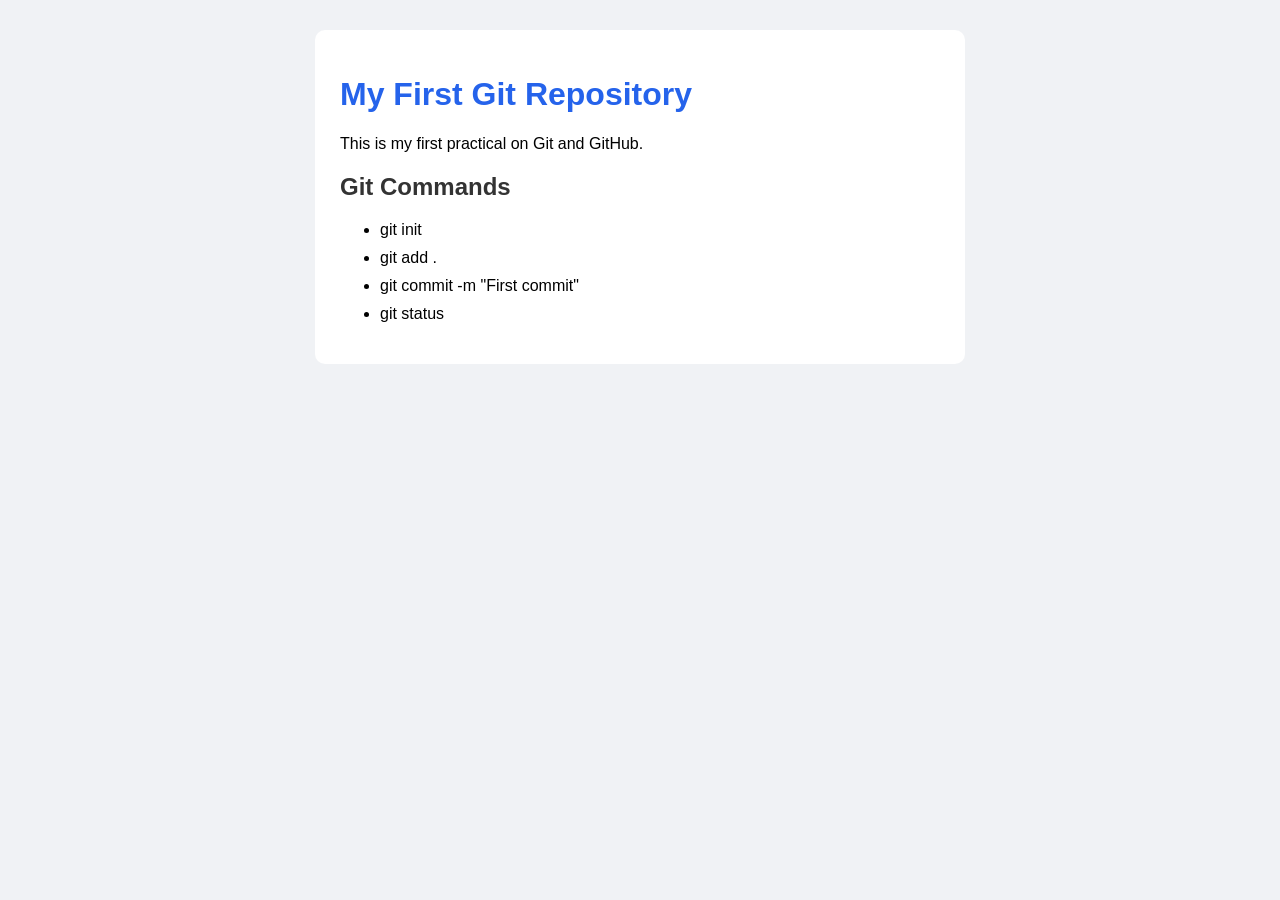
<file: Lab01/index.html>
<!--
Name:  Divyanshu Singh
Roll Number: 25503030108
Assignment Number: 01
-->
<!DOCTYPE html>
<html>
<head>
    <title>Starting a Git Repository</title>
    <link rel="stylesheet" href="style.css">
</head>
<body>
    <div class="container">
        <h1>My First Git Repository</h1>
        <p>This is my first practical on Git and GitHub.</p>
        <h2>Git Commands</h2>
        <ul>
            <li>git init</li>
            <li>git add .</li>
            <li>git commit -m "First commit"</li>
            <li>git status</li>
        </ul>
    </div>
</body>
</html>
</file>
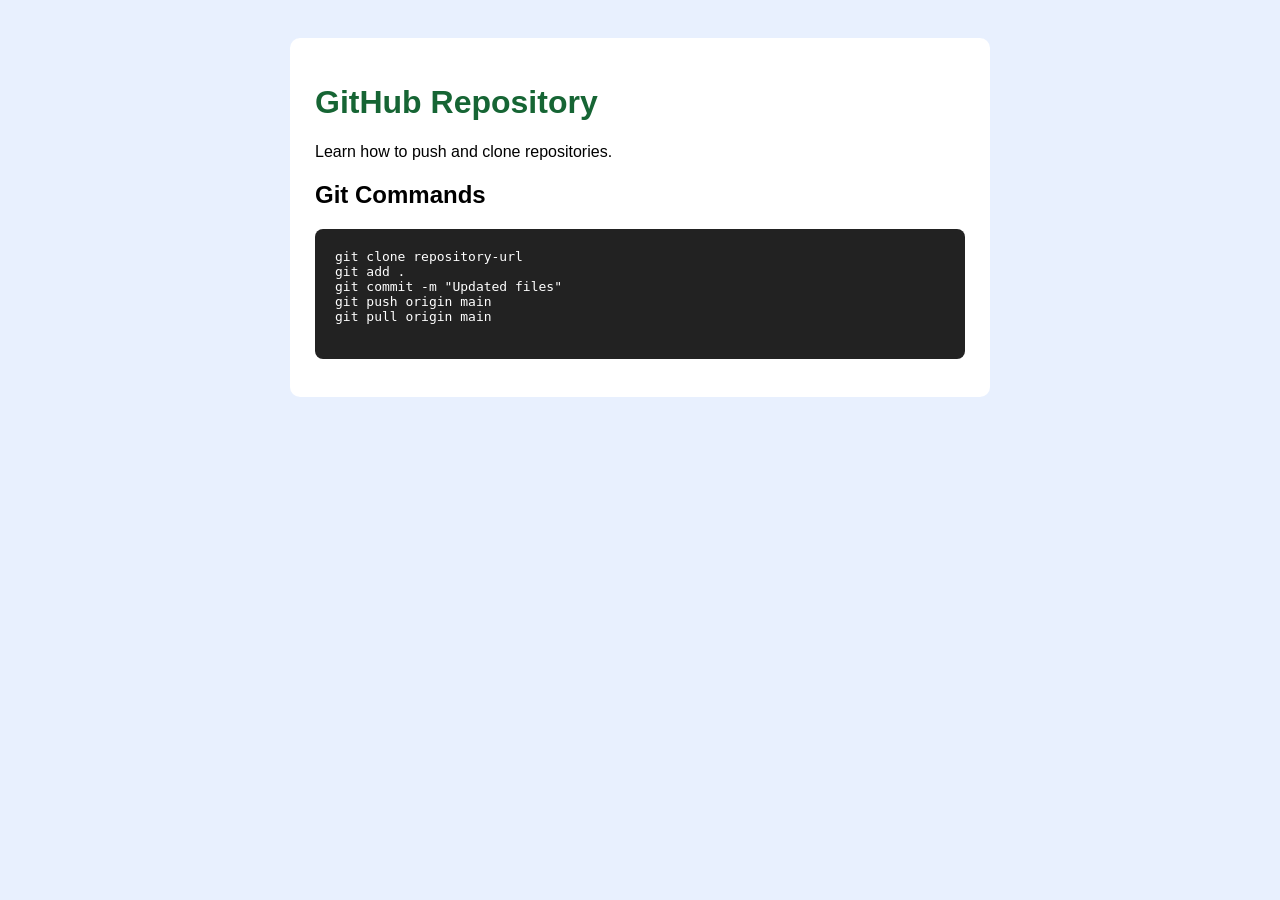
<file: Lab02/index.html>
<!--
Name:  Divyanshu Singh
Roll Number: 2550303008
Assignment Number: 02
-->
<!DOCTYPE html>
<html>
<head>
    <title>Git Push and Clone</title>
    <link rel="stylesheet" href="style.css">
</head>
<body>
    <div class="container">
        <h1>GitHub Repository</h1>
        <p>Learn how to push and clone repositories.</p>

        <h2>Git Commands</h2>
        <pre>
git clone repository-url
git add .
git commit -m "Updated files"
git push origin main
git pull origin main
        </pre>
    </div>
</body>
</html>
</file>
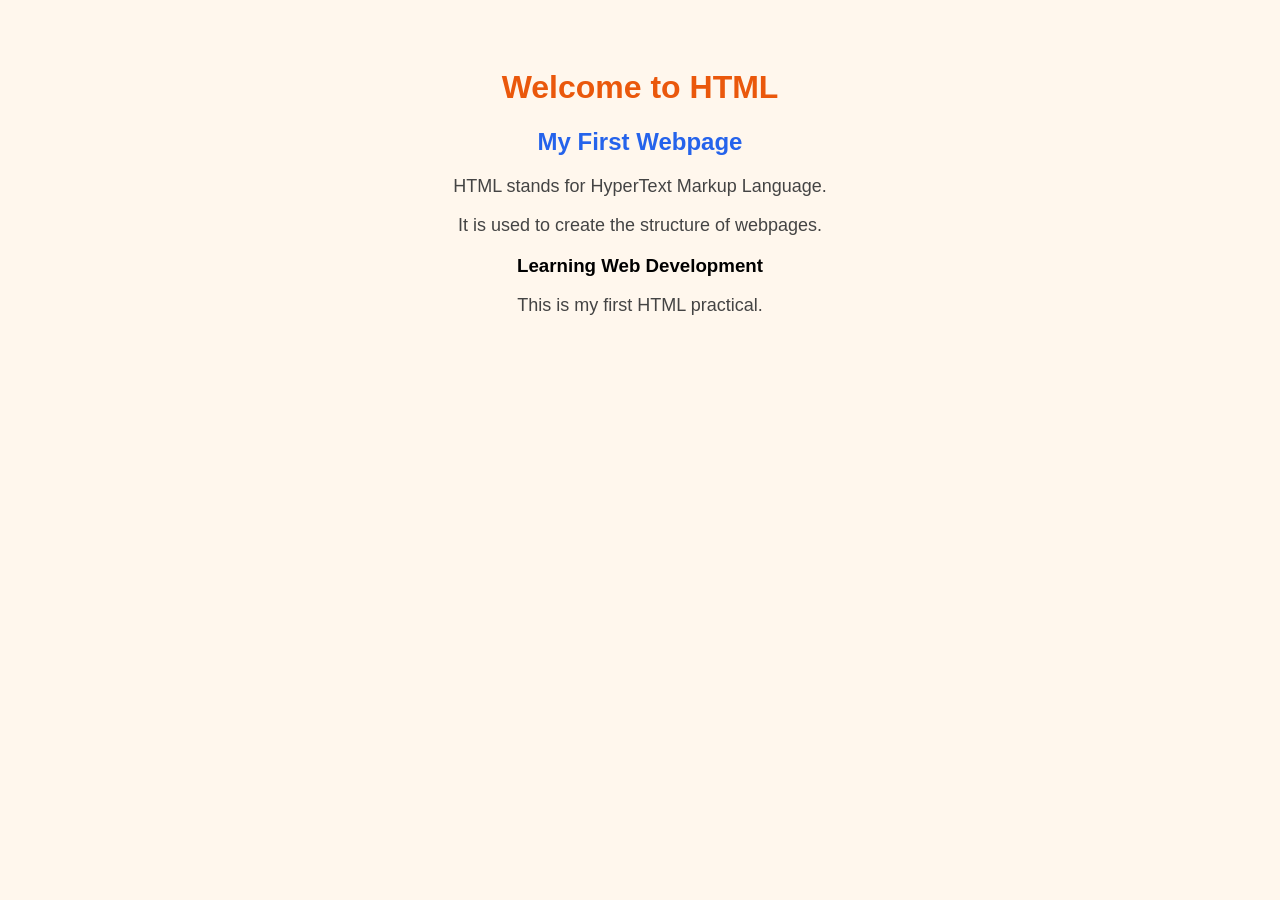
<file: Lab03/index.html>
<!--
Name:  Divyanshu Singh
Roll Number: 2550303008
Assignment Number: 03
-->
<!DOCTYPE html>
<html>
<head>
    <title>My First HTML Page</title>
    <link rel="stylesheet" href="style.css">
</head>
<body>
    <h1>Welcome to HTML</h1>
    <h2>My First Webpage</h2>

    <p>HTML stands for HyperText Markup Language.</p>
    <p>It is used to create the structure of webpages.</p>

    <h3>Learning Web Development</h3>
    <p>This is my first HTML practical.</p>
</body>
</html>
</file>
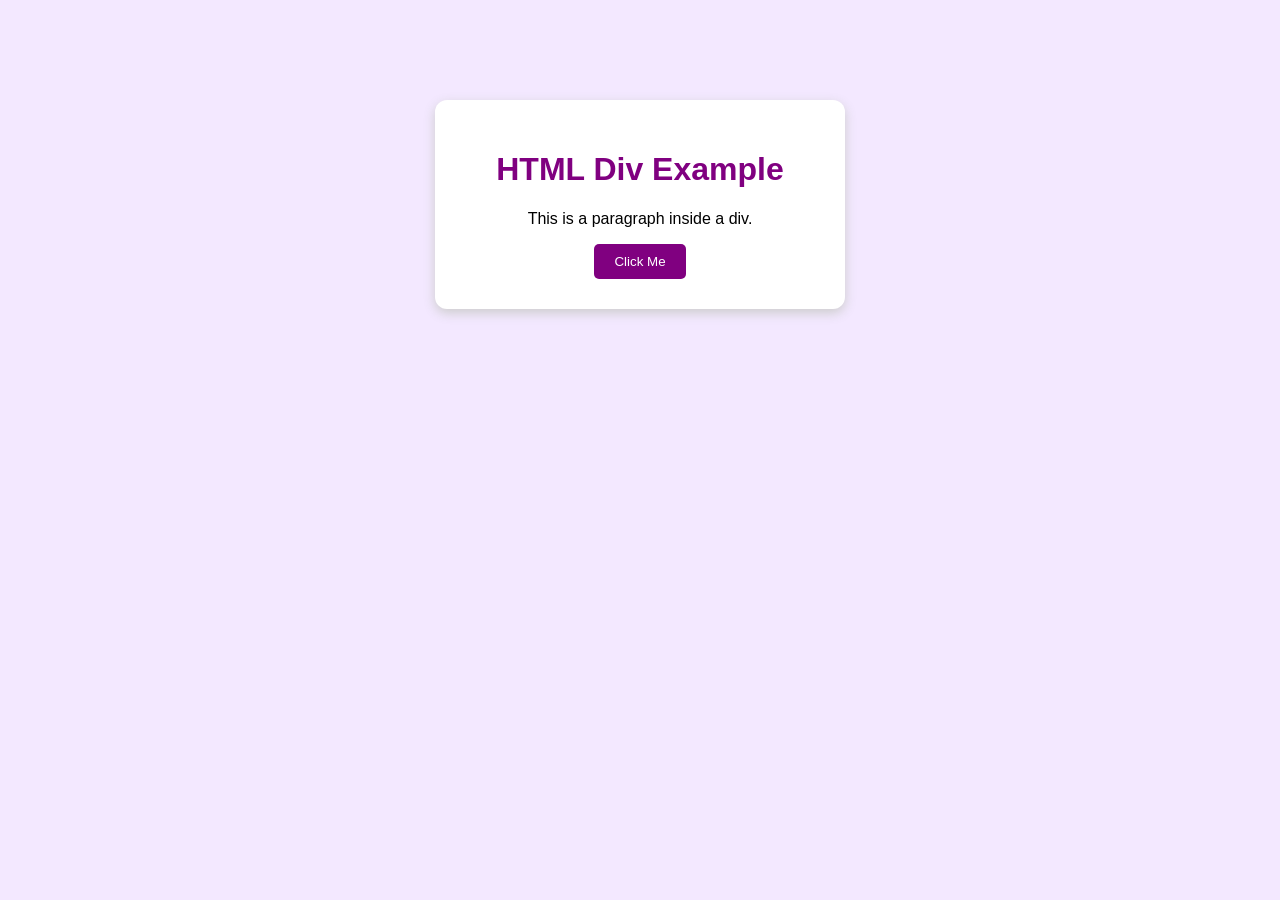
<file: Lab04/index.html>
<!--
Name:  Divyanshu Singh
Roll Number: 2550303008
Assignment Number: 04
-->
<!DOCTYPE html>
<html>
<head>
    <title>Divs and Attributes</title>
    <link rel="stylesheet" href="style.css">
</head>
<body>
    <div class="card" id="main-card">
        <h1>HTML Div Example</h1>
        <p>This is a paragraph inside a div.</p>
        <button title="Click here">Click Me</button>
    </div>
</body>
</html>
</file>
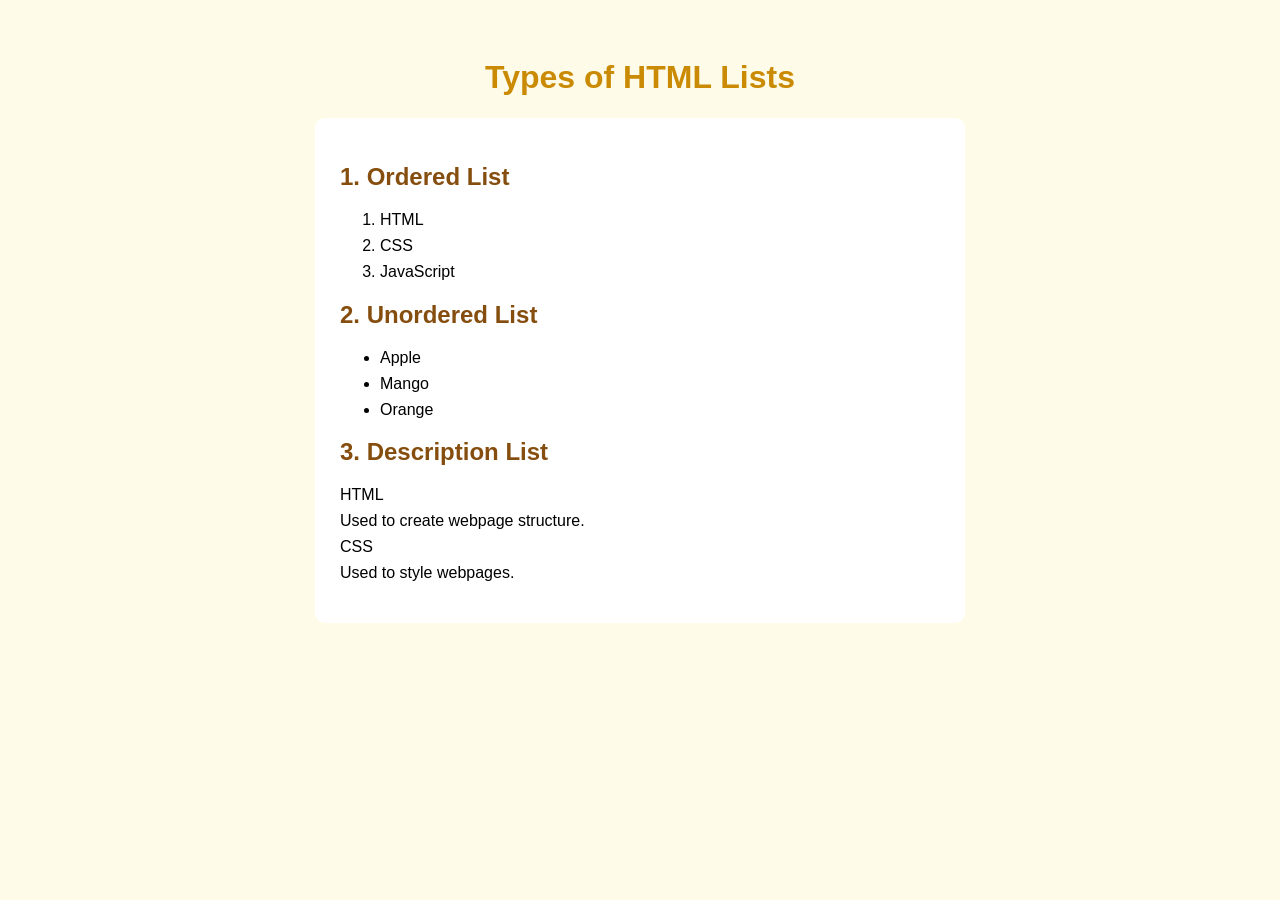
<file: Lab06/index.html>
<!--
Name:  Divyanshu Singh
Roll Number: 2550303008
Assignment Number: 06
-->
<!DOCTYPE html>
<html>
<head>
    <title>HTML Lists</title>
    <link rel="stylesheet" href="style.css">
</head>
<body>
    <h1>Types of HTML Lists</h1>

    <div class="box">
        <h2>1. Ordered List</h2>
        <ol>
            <li>HTML</li>
            <li>CSS</li>
            <li>JavaScript</li>
        </ol>

        <h2>2. Unordered List</h2>
        <ul>
            <li>Apple</li>
            <li>Mango</li>
            <li>Orange</li>
        </ul>

        <h2>3. Description List</h2>
        <dl>
            <dt>HTML</dt>
            <dd>Used to create webpage structure.</dd>

            <dt>CSS</dt>
            <dd>Used to style webpages.</dd>
        </dl>
    </div>
</body>
</html>
</file>
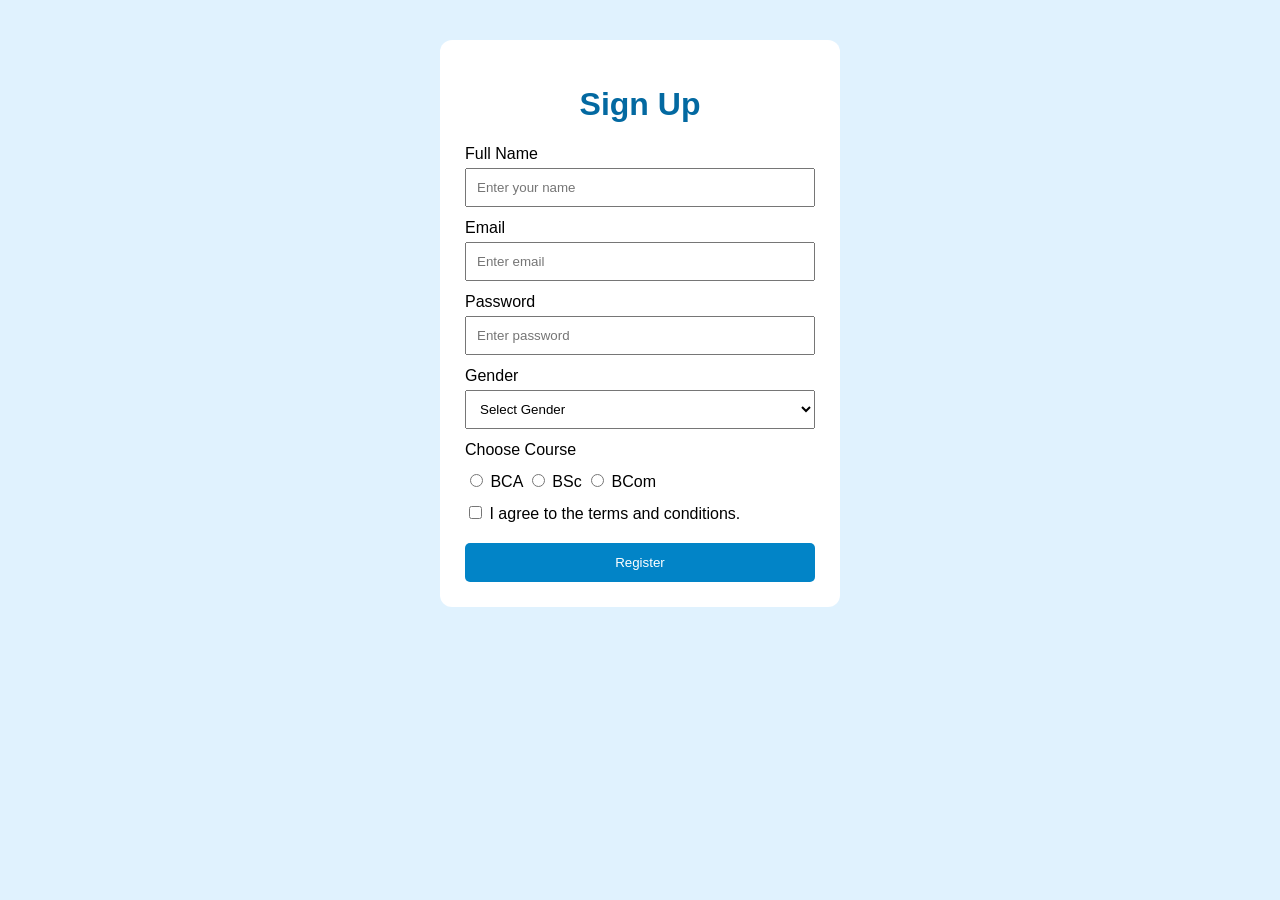
<file: Lab08/index.html>
<!--
Name:  Divyanshu Singh
Roll Number: 2550303008
Assignment Number: 08
-->
<!DOCTYPE html>
<html>
<head>
    <title>Sign Up Form</title>
    <link rel="stylesheet" href="style.css">
</head>
<body>
    <div class="form-box">
        <h1>Sign Up</h1>

        <form>
            <label>Full Name</label>
            <input type="text" placeholder="Enter your name" required>

            <label>Email</label>
            <input type="email" placeholder="Enter email" required>

            <label>Password</label>
            <input type="password" placeholder="Enter password" required>

            <label>Gender</label>
            <select>
                <option>Select Gender</option>
                <option>Male</option>
                <option>Female</option>
                <option>Other</option>
            </select>

            <label>Choose Course</label>
            <div class="choice">
                <input type="radio" name="course" value="BCA"> BCA
                <input type="radio" name="course" value="BSc"> BSc
                <input type="radio" name="course" value="BCom"> BCom
            </div>

            <div class="choice">
                <input type="checkbox" required>
                I agree to the terms and conditions.
            </div>

            <button type="submit">Register</button>
        </form>
    </div>
</body>
</html>
</file>
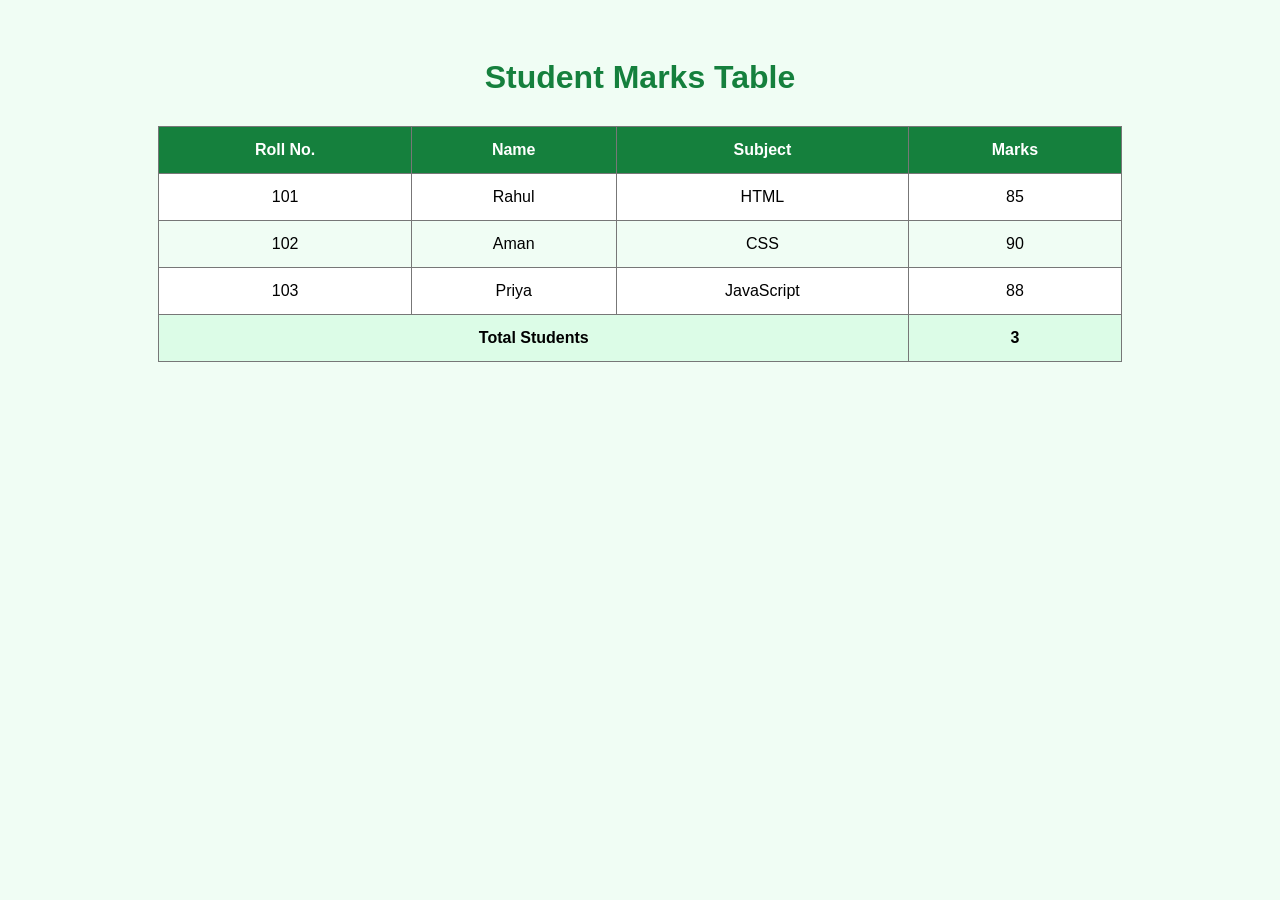
<file: Lab09/index.html>
<!--
Name:  Divyanshu Singh
Roll Number: 2550303008
Assignment Number: 09
-->
<!DOCTYPE html>
<html>
<head>
    <title>HTML Tables</title>
    <link rel="stylesheet" href="style.css">
</head>
<body>
    <h1>Student Marks Table</h1>

    <table>
        <thead>
            <tr>
                <th>Roll No.</th>
                <th>Name</th>
                <th>Subject</th>
                <th>Marks</th>
            </tr>
        </thead>

        <tbody>
            <tr>
                <td>101</td>
                <td>Rahul</td>
                <td>HTML</td>
                <td>85</td>
            </tr>
            <tr>
                <td>102</td>
                <td>Aman</td>
                <td>CSS</td>
                <td>90</td>
            </tr>
            <tr>
                <td>103</td>
                <td>Priya</td>
                <td>JavaScript</td>
                <td>88</td>
            </tr>
        </tbody>

        <tfoot>
            <tr>
                <td colspan="3">Total Students</td>
                <td>3</td>
            </tr>
        </tfoot>
    </table>
</body>
</html>
</file>
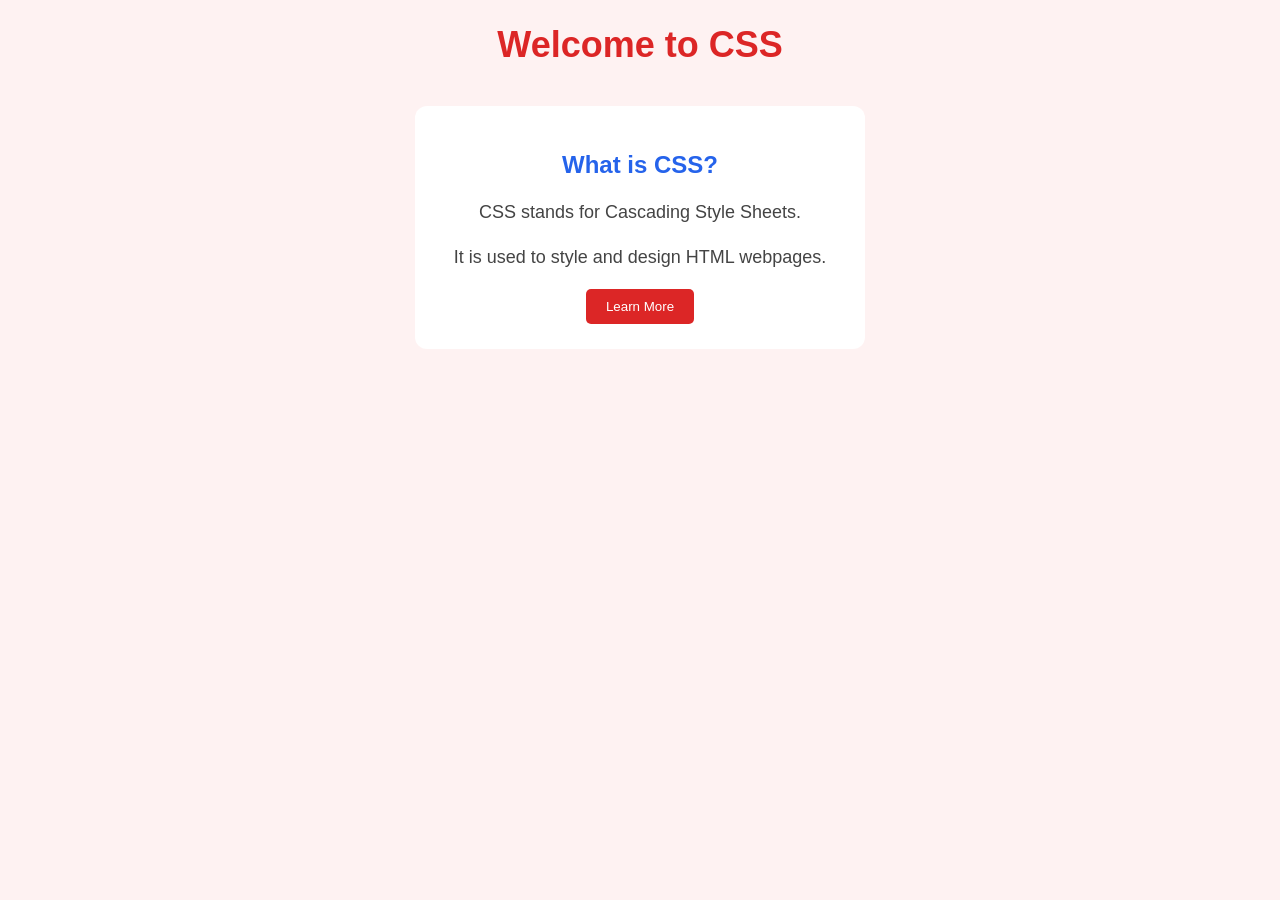
<file: Lab10/index.html>
<!--
Name:  Divyanshu Singh
Roll Number: 2550303008
Assignment Number: 10
-->
<!DOCTYPE html>
<html>
<head>
    <title>CSS Fundamentals</title>
    <link rel="stylesheet" href="style.css">
</head>
<body>
    <h1>Welcome to CSS</h1>

    <div class="container">
        <h2>What is CSS?</h2>
        <p>CSS stands for Cascading Style Sheets.</p>
        <p>It is used to style and design HTML webpages.</p>

        <button>Learn More</button>
    </div>
</body>
</html>
</file>
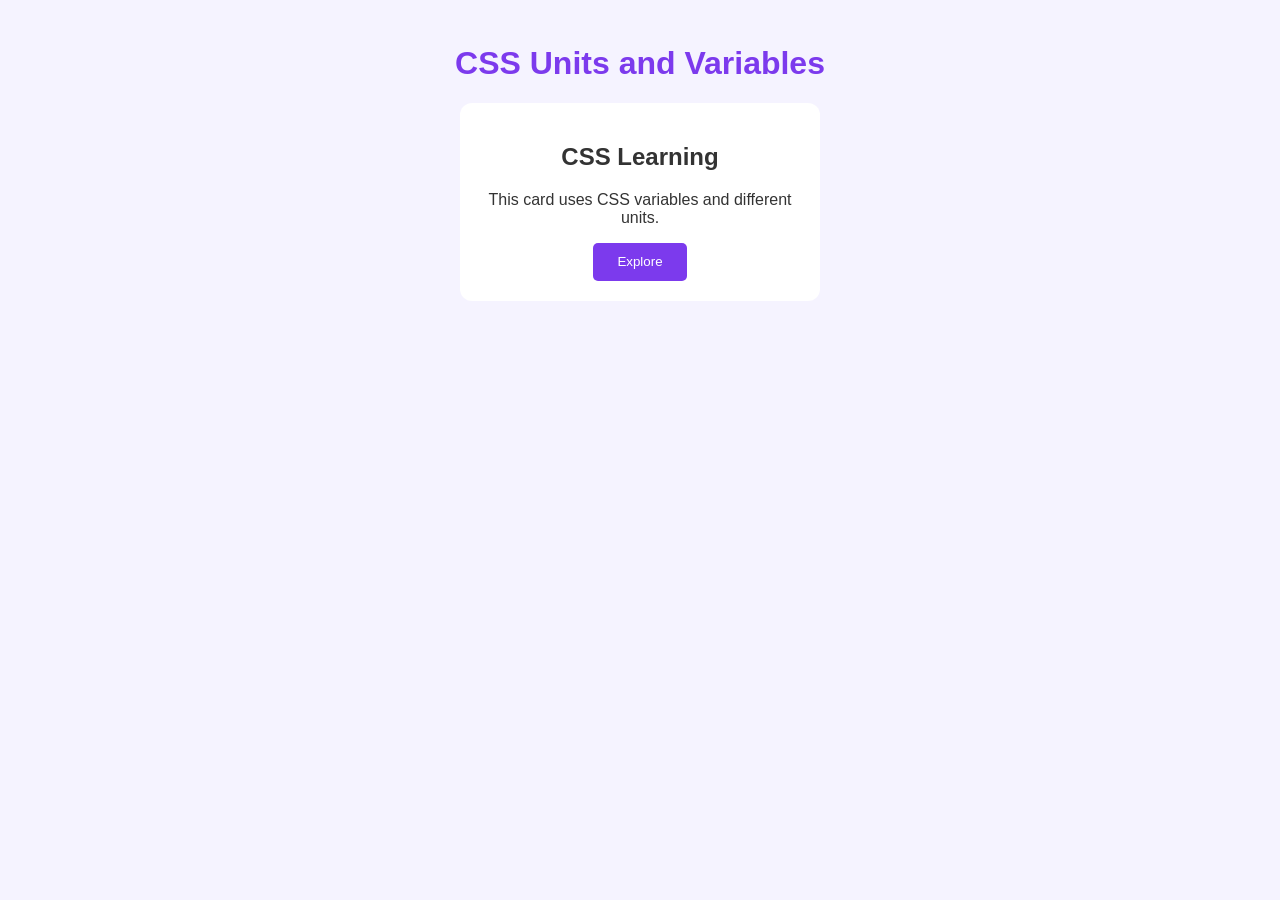
<file: Lab11/index.html>
<!--
Name:  Divyanshu Singh
Roll Number: 2550303008
Assignment Number: 11
-->
<!DOCTYPE html>
<html>
<head>
    <title>CSS Units and Variables</title>
    <link rel="stylesheet" href="style.css">
</head>
<body>
    <div class="container">
        <h1>CSS Units and Variables</h1>

        <div class="card">
            <h2>CSS Learning</h2>
            <p>This card uses CSS variables and different units.</p>
            <button>Explore</button>
        </div>
    </div>
</body>
</html>
</file>
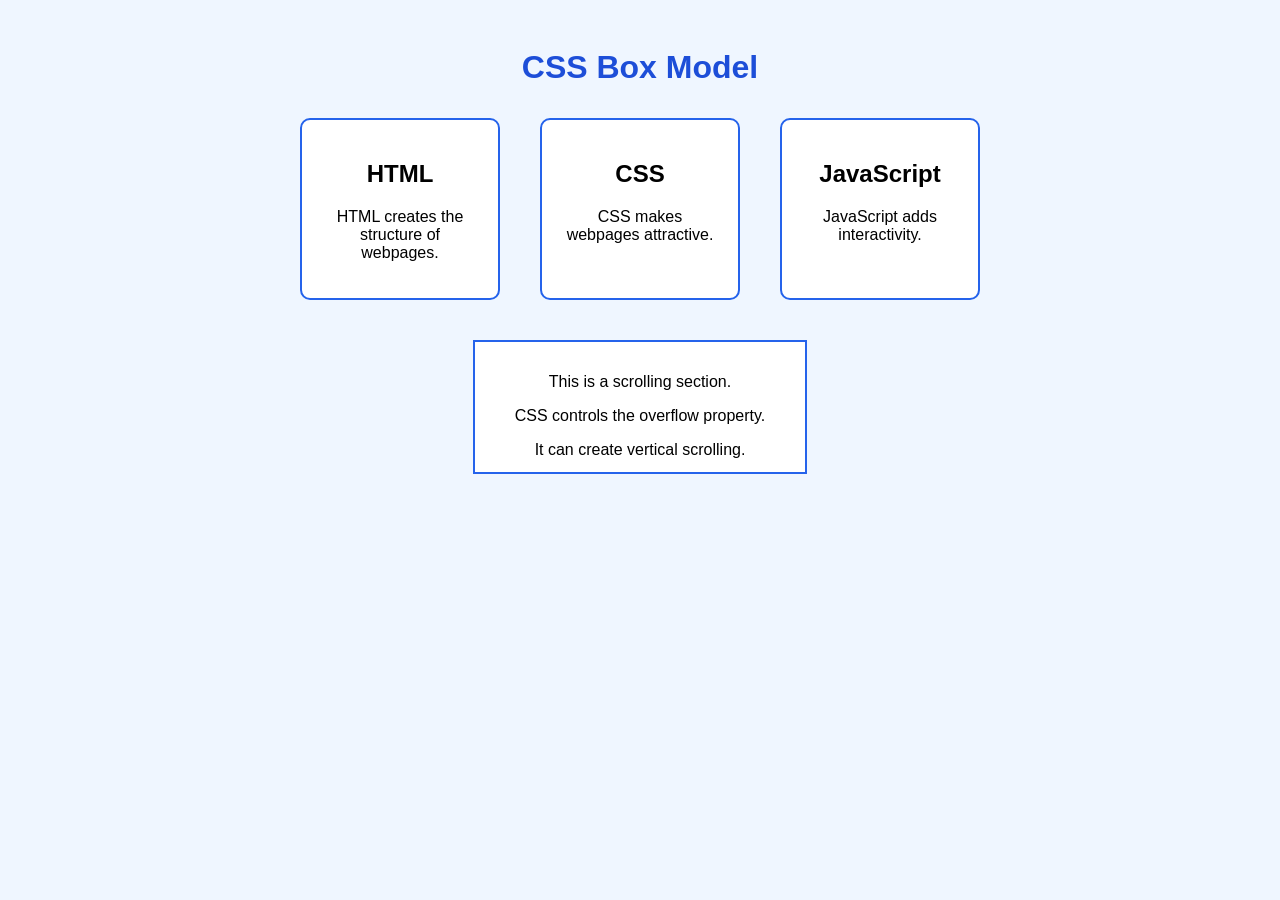
<file: Lab12/index.html>
<!--
Name:  Divyanshu Singh
Roll Number: 2550303008
Assignment Number: 12
-->
<!DOCTYPE html>
<html>
<head>
    <title>Box Model and Cards</title>
    <link rel="stylesheet" href="style.css">
</head>
<body>
    <h1>CSS Box Model</h1>

    <div class="container">
        <div class="card">
            <h2>HTML</h2>
            <p>HTML creates the structure of webpages.</p>
        </div>

        <div class="card">
            <h2>CSS</h2>
            <p>CSS makes webpages attractive.</p>
        </div>

        <div class="card">
            <h2>JavaScript</h2>
            <p>JavaScript adds interactivity.</p>
        </div>
    </div>

    <div class="scroll-box">
        <p>This is a scrolling section.</p>
        <p>CSS controls the overflow property.</p>
        <p>It can create vertical scrolling.</p>
        <p>It can also create horizontal scrolling.</p>
        <p>This is another line of content.</p>
    </div>
</body>
</html>
</file>
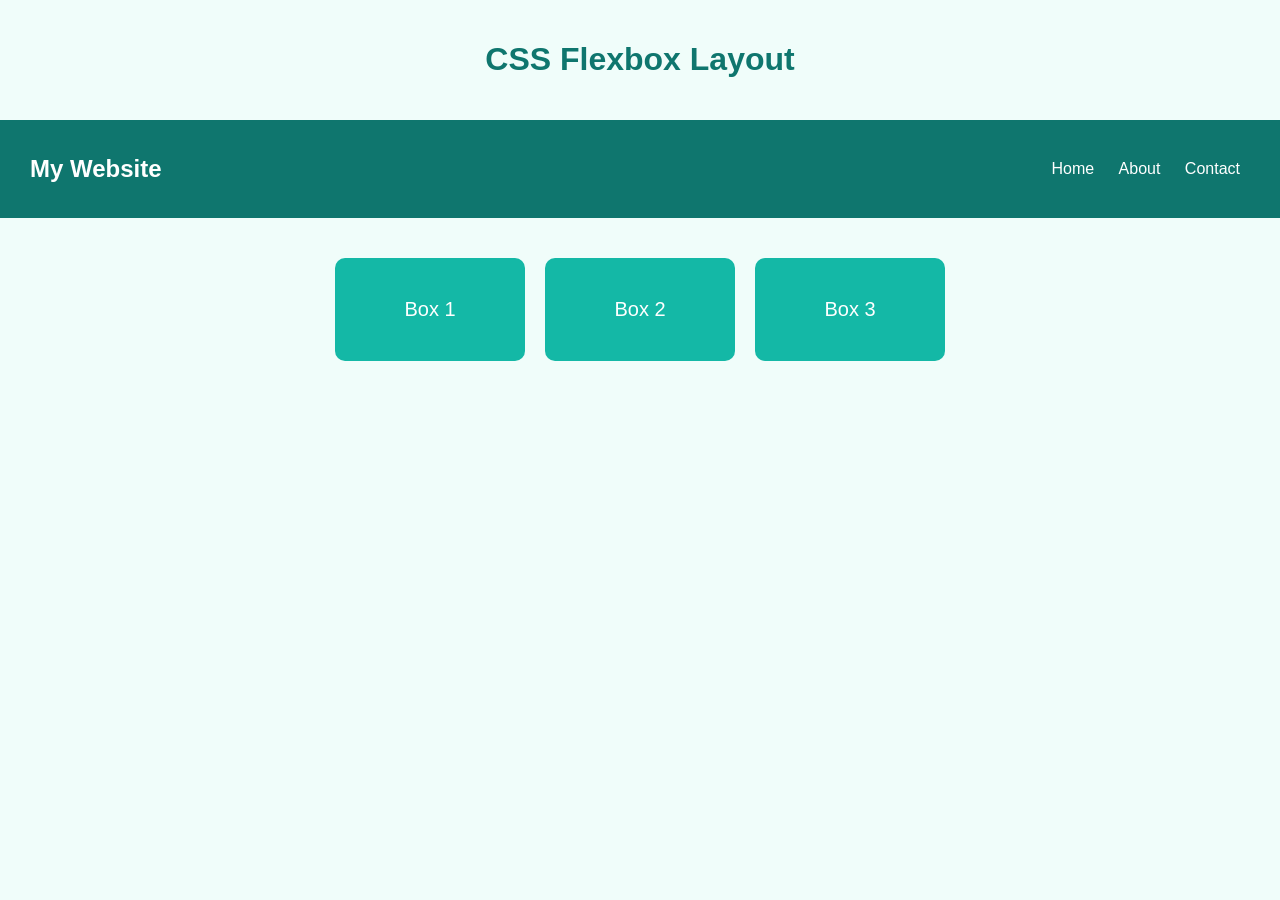
<file: Lab13/index.html>
<!--
Name:  Divyanshu Singh
Roll Number: 2550303008
Assignment Number: 13
-->
<!DOCTYPE html>
<html>
<head>
    <title>Flexbox Layout</title>
    <link rel="stylesheet" href="style.css">
</head>
<body>
    <h1>CSS Flexbox Layout</h1>

    <nav class="navbar">
        <h2>My Website</h2>
        <div>
            <a href="#">Home</a>
            <a href="#">About</a>
            <a href="#">Contact</a>
        </div>
    </nav>

    <div class="container">
        <div class="box">Box 1</div>
        <div class="box">Box 2</div>
        <div class="box">Box 3</div>
    </div>
</body>
</html>
</file>
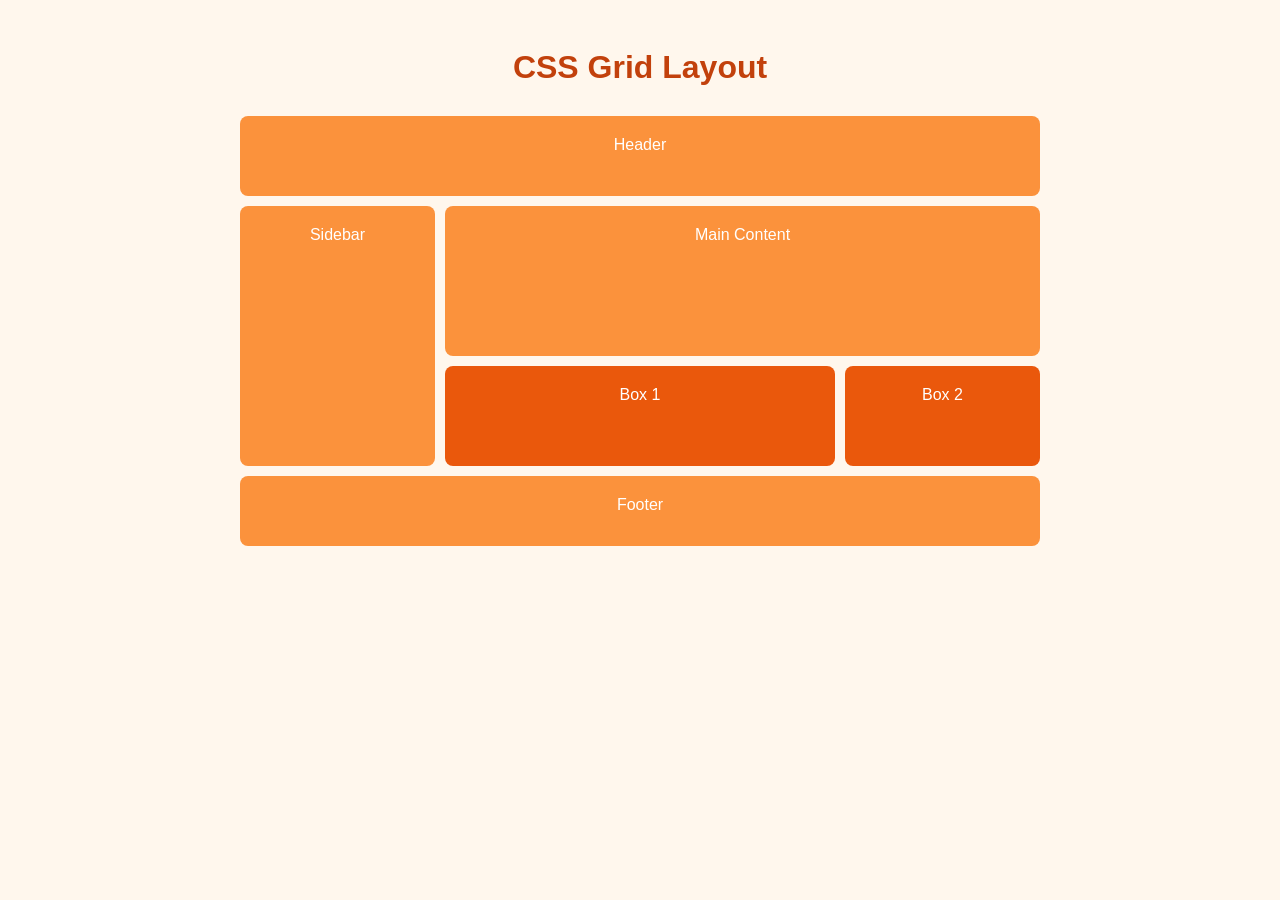
<file: Lab14/index.html>
<!--
Name:  Divyanshu Singh
Roll Number: 2550303008
Assignment Number: 14
-->
<!DOCTYPE html>
<html>
<head>
    <title>CSS Grid Layout</title>
    <link rel="stylesheet" href="style.css">
</head>
<body>
    <h1>CSS Grid Layout</h1>

    <div class="grid-container">
        <div class="item header">Header</div>
        <div class="item sidebar">Sidebar</div>
        <div class="item main">Main Content</div>
        <div class="item box1">Box 1</div>
        <div class="item box2">Box 2</div>
        <div class="item footer">Footer</div>
    </div>
</body>
</html>
</file>
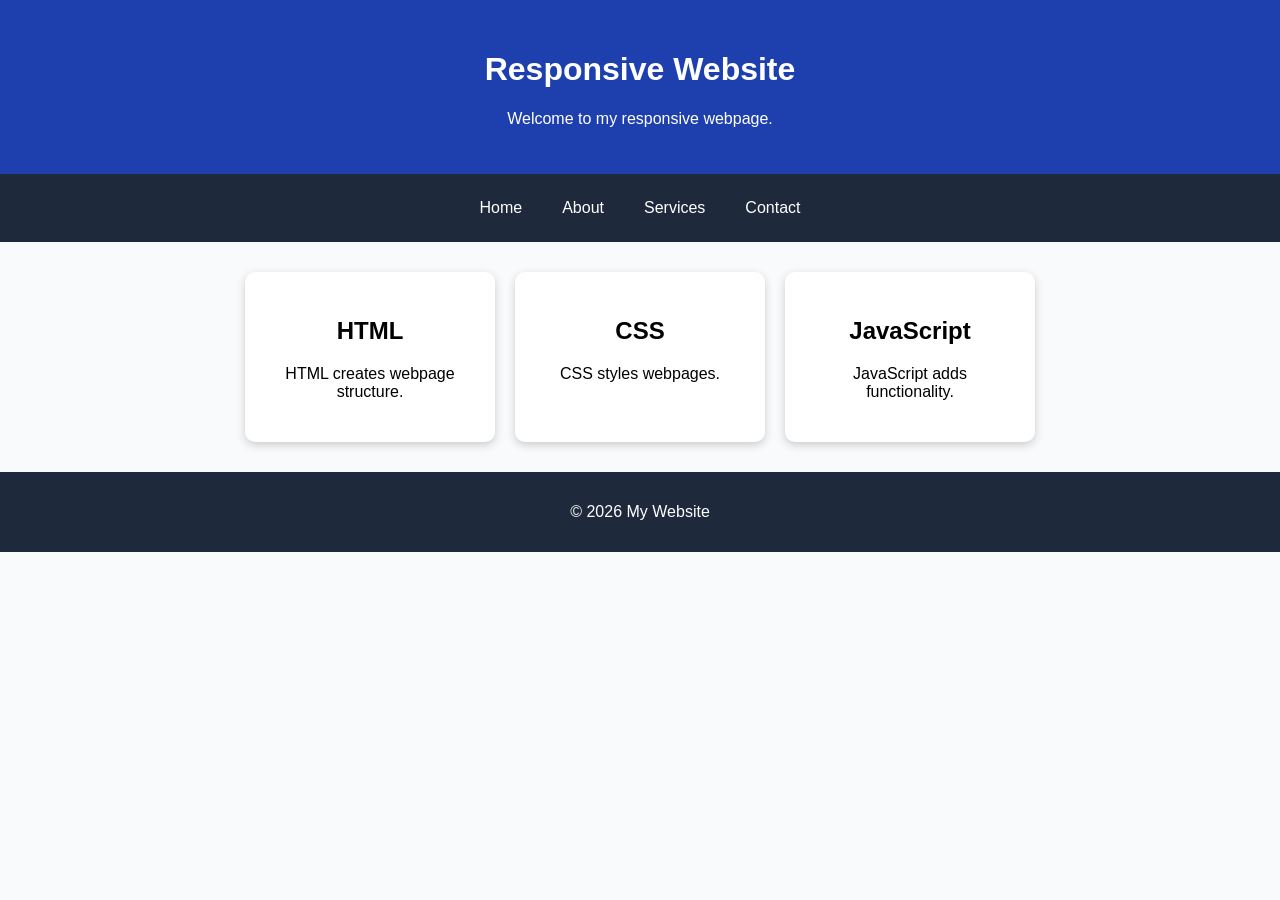
<file: Lab15/index.html>
<!--
Name:  Divyanshu Singh
Roll Number: 2550303008
Assignment Number: 15
-->
<!DOCTYPE html>
<html>
<head>
    <meta name="viewport" content="width=device-width, initial-scale=1.0">
    <title>Responsive Webpage</title>
    <link rel="stylesheet" href="style.css">
</head>
<body>
    <header>
        <h1>Responsive Website</h1>
        <p>Welcome to my responsive webpage.</p>
    </header>

    <nav>
        <a href="#">Home</a>
        <a href="#">About</a>
        <a href="#">Services</a>
        <a href="#">Contact</a>
    </nav>

    <div class="container">
        <div class="card">
            <h2>HTML</h2>
            <p>HTML creates webpage structure.</p>
        </div>

        <div class="card">
            <h2>CSS</h2>
            <p>CSS styles webpages.</p>
        </div>

        <div class="card">
            <h2>JavaScript</h2>
            <p>JavaScript adds functionality.</p>
        </div>
    </div>

    <footer>
        <p>© 2026 My Website</p>
    </footer>
</body>
</html>
</file>
<file: Lab01/style.css>
/*  
Name: Divyanshu Singh
Roll Number: 2550303008
Assignment Number: 01
*/
body {
    font-family: Arial, sans-serif;
    background-color: #f0f2f5;
    margin: 0;
    padding: 30px;
}

.container {
    background: white;
    max-width: 600px;
    margin: auto;
    padding: 25px;
    border-radius: 10px;
}

h1 {
    color: #2563eb;
}

h2 {
    color: #333;
}

li {
    margin: 10px 0;
}
</file>
<file: Lab02/style.css>
/*  
Name: Divyanshu Singh
Roll Number: 2550303008
Assignment Number: 02
*/
body {
    font-family: Arial, sans-serif;
    background: #e8f0fe;
    padding: 30px;
}

.container {
    max-width: 650px;
    margin: auto;
    background: white;
    padding: 25px;
    border-radius: 10px;
}

h1 {
    color: #166534;
}

pre {
    background: #222;
    color: white;
    padding: 20px;
    border-radius: 8px;
    overflow-x: auto;
}
</file>
<file: Lab03/style.css>
/*  
Name:  Divyanshu Singh
Roll Number: 2550303008
Assignment Number: 03
*/
body {
    font-family: Arial, sans-serif;
    background-color: #fff7ed;
    text-align: center;
    padding: 40px;
}

h1 {
    color: #ea580c;
}

h2 {
    color: #2563eb;
}

p {
    font-size: 18px;
    color: #444;
}
</file>
<file: Lab04/style.css>
/*  
Name:  Divyanshu Singh
Roll Number: 2550303008
Assignment Number: 04
*/
body {
    background: #f3e8ff;
    font-family: Arial, sans-serif;
}

.card {
    background: white;
    width: 350px;
    margin: 100px auto;
    padding: 30px;
    text-align: center;
    border-radius: 12px;
    box-shadow: 0 4px 12px #ccc;
}

h1 {
    color: purple;
}

button {
    background: purple;
    color: white;
    border: none;
    padding: 10px 20px;
    border-radius: 5px;
    cursor: pointer;
}
</file>
<file: Lab06/style.css>
/*  
Name:  Divyanshu Singh
Roll Number: 2550303008
Assignment Number: 06
*/
body {
    font-family: Arial, sans-serif;
    background: #fefce8;
    padding: 30px;
}

h1 {
    text-align: center;
    color: #ca8a04;
}

.box {
    max-width: 600px;
    margin: auto;
    background: white;
    padding: 25px;
    border-radius: 10px;
}

h2 {
    color: #854d0e;
}

li, dd {
    margin: 8px 0;
}
</file>
<file: Lab08/style.css>
/*  
Name:  Divyanshu Singh
Roll Number: 2550303008
Assignment Number: 08
*/
body {
    font-family: Arial, sans-serif;
    background: #e0f2fe;
}

.form-box {
    width: 350px;
    margin: 40px auto;
    padding: 25px;
    background: white;
    border-radius: 12px;
}

h1 {
    text-align: center;
    color: #0369a1;
}

label {
    display: block;
    margin-top: 12px;
}

input:not([type="radio"]):not([type="checkbox"]),
select {
    width: 100%;
    padding: 10px;
    margin-top: 5px;
    box-sizing: border-box;
}

.choice {
    margin-top: 12px;
}

button {
    width: 100%;
    padding: 12px;
    margin-top: 20px;
    background: #0284c7;
    color: white;
    border: none;
    border-radius: 5px;
}
</file>
<file: Lab09/style.css>
/*  
Name:  Divyanshu Singh
Roll Number: 2550303008
Assignment Number: 09
*/
body {
    font-family: Arial, sans-serif;
    background: #f0fdf4;
    padding: 30px;
}

h1 {
    text-align: center;
    color: #15803d;
}

table {
    width: 80%;
    margin: 30px auto;
    border-collapse: collapse;
    background: white;
}

th, td {
    border: 1px solid #777;
    padding: 14px;
    text-align: center;
}

thead {
    background: #15803d;
    color: white;
}

tfoot {
    background: #dcfce7;
    font-weight: bold;
}

tbody tr:nth-child(even) {
    background: #f0fdf4;
}
</file>
<file: Lab10/style.css>
/*  
Name:  Divyanshu Singh
Roll Number: 2550303008
Assignment Number: 10
*/
body {
    background-color: #fef2f2;
    font-family: Arial, sans-serif;
    text-align: center;
}

h1 {
    color: #dc2626;
    font-size: 36px;
}

.container {
    background: white;
    width: 400px;
    margin: 40px auto;
    padding: 25px;
    border-radius: 12px;
}

h2 {
    color: #2563eb;
}

p {
    color: #444;
    font-size: 18px;
    line-height: 1.5;
}

button {
    background: #dc2626;
    color: white;
    padding: 10px 20px;
    border: none;
    border-radius: 5px;
}
</file>
<file: Lab11/style.css>
/*  
Name:  Divyanshu Singh
Roll Number: 2550303008
Assignment Number: 11
*/
:root {
    --primary-color: #7c3aed;
    --background-color: #f5f3ff;
    --text-color: #333;
    --spacing: 20px;
}

body {
    background: var(--background-color);
    font-family: Arial, sans-serif;
    color: var(--text-color);
}

.container {
    width: 80%;
    margin: 5vh auto;
    text-align: center;
}

h1 {
    color: var(--primary-color);
    font-size: 2rem;
}

.card {
    width: 20rem;
    margin: auto;
    padding: var(--spacing);
    background: white;
    border-radius: 12px;
}

button {
    background: var(--primary-color);
    color: white;
    padding: 0.7rem 1.5rem;
    border: none;
    border-radius: 5px;
}
</file>
<file: Lab12/style.css>
/*  
Name:  Divyanshu Singh
Roll Number: 2550303008
Assignment Number: 12
*/
body {
    font-family: Arial, sans-serif;
    background: #eff6ff;
    text-align: center;
    padding: 20px;
}

h1 {
    color: #1d4ed8;
}

.container {
    display: flex;
    justify-content: center;
    flex-wrap: wrap;
    gap: 20px;
}

.card {
    background: white;
    width: 200px;
    padding: 20px;
    border: 2px solid #2563eb;
    margin: 10px;
    border-radius: 10px;
    box-sizing: border-box;
}

.scroll-box {
    width: 300px;
    height: 100px;
    overflow-y: auto;
    background: white;
    margin: 30px auto;
    padding: 15px;
    border: 2px solid #2563eb;
}
</file>
<file: Lab13/style.css>
/*  
Name:  Divyanshu Singh
Roll Number: 2550303008
Assignment Number: 13
*/
body {
    font-family: Arial, sans-serif;
    background: #f0fdfa;
    margin: 0;
}

h1 {
    text-align: center;
    color: #0f766e;
    padding: 20px;
}

.navbar {
    display: flex;
    justify-content: space-between;
    align-items: center;
    background: #0f766e;
    color: white;
    padding: 15px 30px;
}

.navbar a {
    color: white;
    text-decoration: none;
    margin: 10px;
}

.container {
    display: flex;
    justify-content: center;
    align-items: center;
    flex-wrap: wrap;
    gap: 20px;
    padding: 40px;
}

.box {
    background: #14b8a6;
    color: white;
    width: 150px;
    padding: 40px 20px;
    text-align: center;
    border-radius: 10px;
    font-size: 20px;
}
</file>
<file: Lab14/style.css>
/*  
Name: Divyanshu Singh
Roll Number: 2550303008
Assignment Number: 14
*/
body {
    font-family: Arial, sans-serif;
    background: #fff7ed;
    padding: 20px;
}

h1 {
    text-align: center;
    color: #c2410c;
}

.grid-container {
    display: grid;
    grid-template-columns: 1fr 2fr 1fr;
    grid-template-rows: 80px 150px 100px 70px;
    gap: 10px;
    max-width: 800px;
    margin: 30px auto;
}

.item {
    background: #fb923c;
    color: white;
    padding: 20px;
    text-align: center;
    border-radius: 8px;
}

.header {
    grid-column: 1 / 4;
}

.sidebar {
    grid-row: 2 / 4;
}

.main {
    grid-column: 2 / 4;
}

.footer {
    grid-column: 1 / 4;
}

.box1, .box2 {
    background: #ea580c;
}
</file>
<file: Lab15/style.css>
/*  
Name: Divyanshu Singh
Roll Number: 2550303008
Assignment Number: 15
*/
* {
    box-sizing: border-box;
}

body {
    margin: 0;
    font-family: Arial, sans-serif;
    background: #f8fafc;
}

header {
    background: #1e40af;
    color: white;
    text-align: center;
    padding: 30px;
}

nav {
    display: flex;
    justify-content: center;
    background: #1e293b;
    padding: 15px;
}

nav a {
    color: white;
    text-decoration: none;
    padding: 10px 20px;
}

.container {
    display: flex;
    justify-content: center;
    flex-wrap: wrap;
    gap: 20px;
    padding: 30px;
}

.card {
    background: white;
    width: 250px;
    padding: 25px;
    text-align: center;
    border-radius: 10px;
    box-shadow: 0 3px 8px #ccc;
}

footer {
    background: #1e293b;
    color: white;
    text-align: center;
    padding: 15px;
}

@media (max-width: 600px) {
    nav {
        flex-direction: column;
        align-items: center;
    }

    .container {
        flex-direction: column;
        align-items: center;
    }

    .card {
        width: 90%;
    }

    header h1 {
        font-size: 24px;
    }
}
</file>
